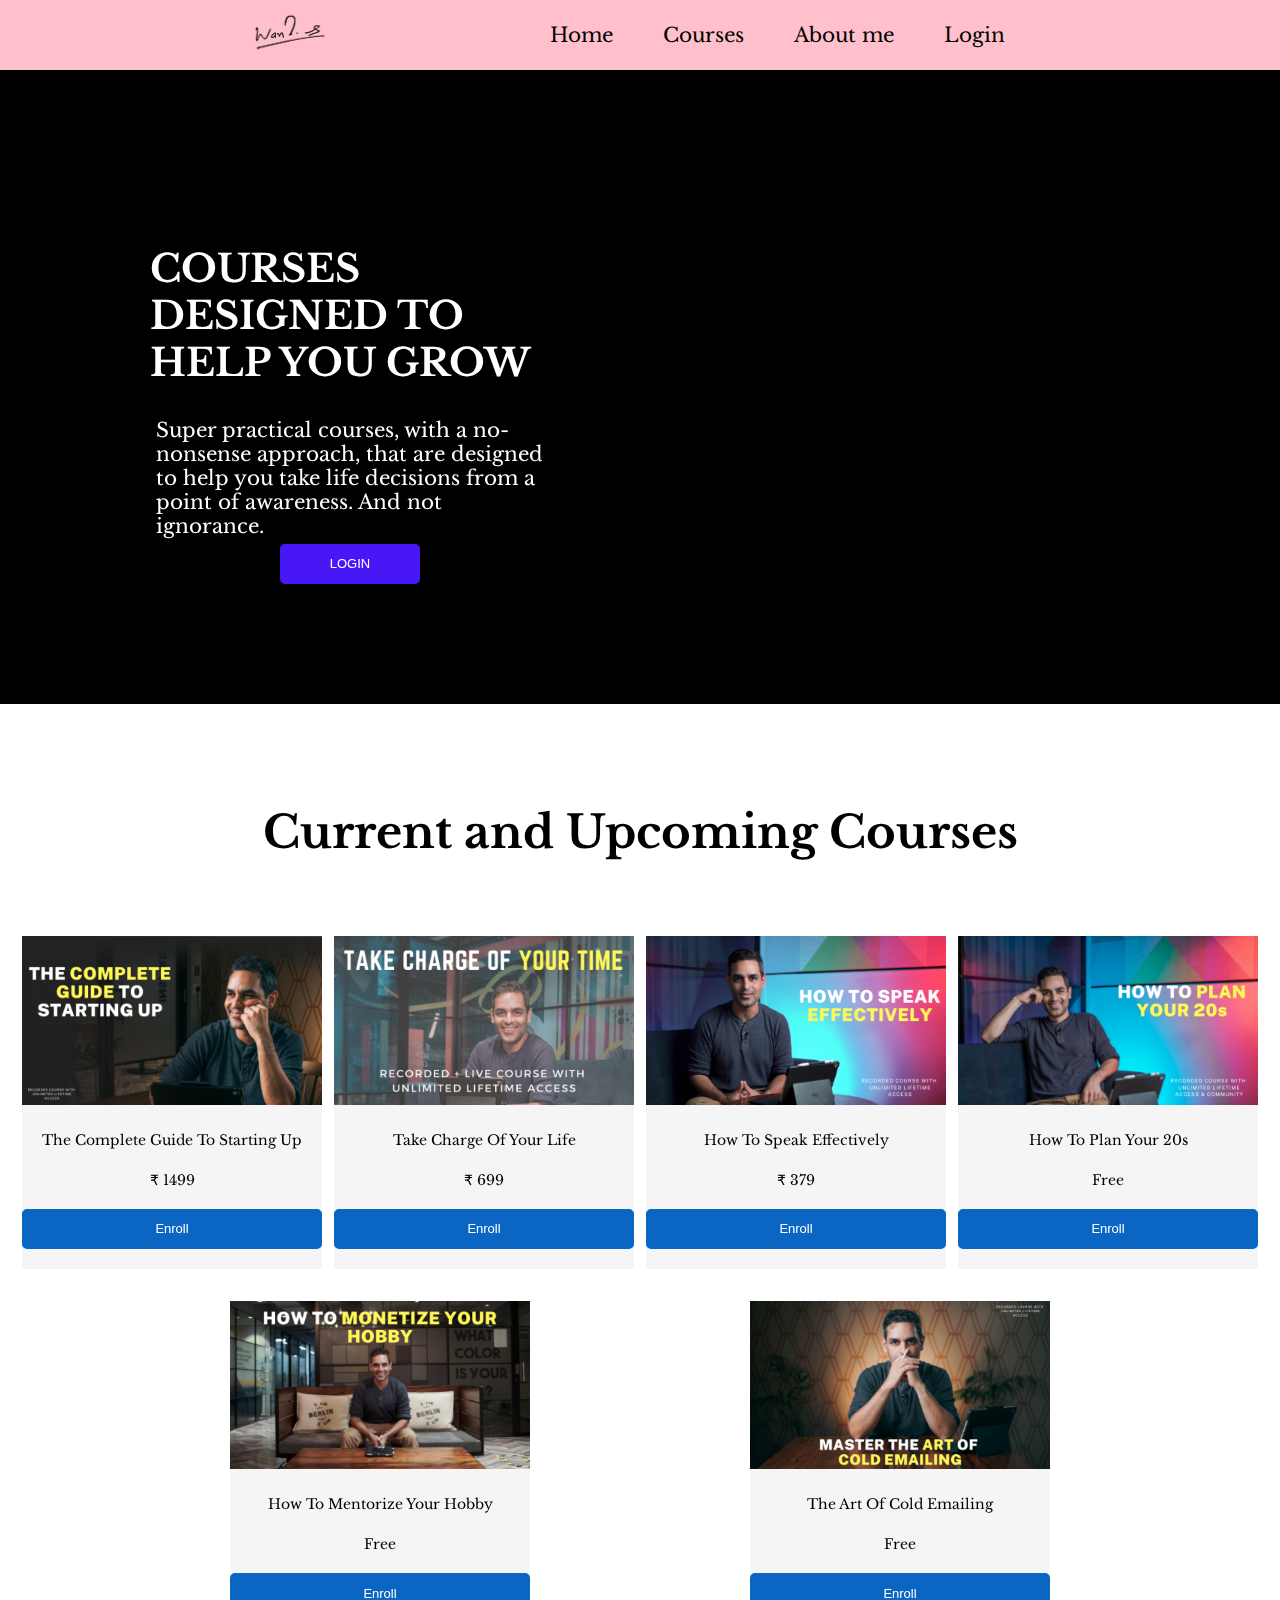
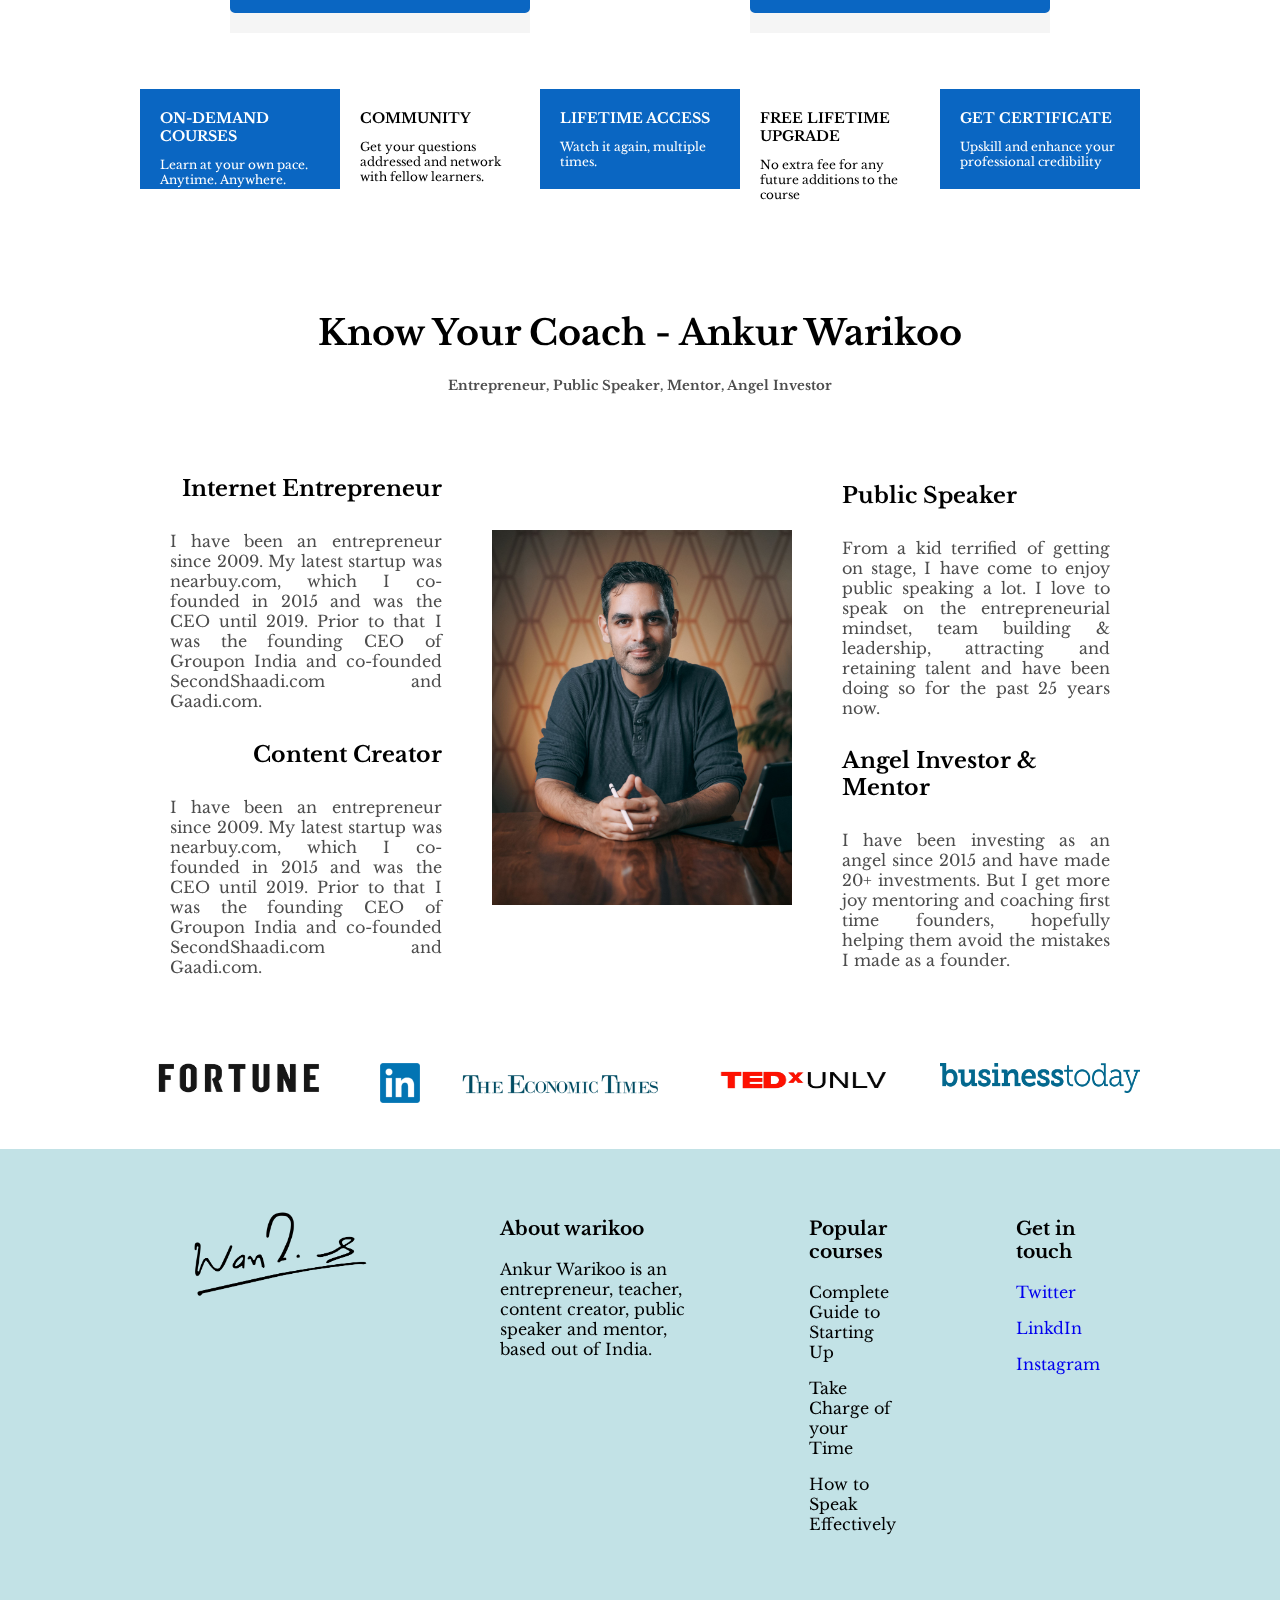
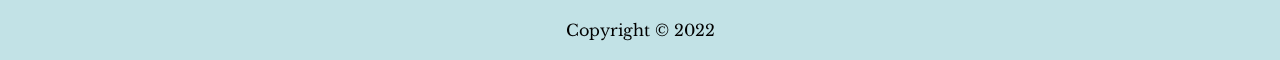
<file: index.html>
<!DOCTYPE html>
<html lang="en">

<head>
    <meta charset="UTF-8">
    <meta http-equiv="X-UA-Compatible" content="IE=edge">
    <meta name="viewport" content="width=device-width, initial-scale=1.0">
    <title>Home | Ankur Warikoo Website</title>
    <link rel="shortcut icon" href="./assets/fevicon.png" type="image/x-icon">
    <link rel="stylesheet" href="./css/style.css">
</head>

<body>

    <iframe class=" video"
        src="https://fast.wistia.net/embed/iframe/22zqhbn7pv?playbar=true&playButton=false&smallPlayButton=true&qualityControl=true&playbackRateControl=true&volumeControl=false&settingsControl=true&controlsVisibleOnLoad=true&videoFoam=true&fullscreenButton=true&playerColor=0A66C2&autoPlay=true&muted=true&endVideoBehavior=loop"
        frameborder="0"></iframe>


    <nav class="navC ">
       
        <div class="navbar fulldisplay flexcol ">
            <div class="cross">
                <div class="hamA"></div>
                <div class="hamC"></div>
            </div>
            <div class="logo ">
                <img src="./assets/logo.png" alt="brand_logo">
              
                    
                    
                
            </div>
            <div >
                <ul class="list">
                    <li><a href="#">Home</a></li>
                    <li><a href="#Courses">Courses</a></li>
                    <li><a href="#aboutme">About me</a></li>
                    <li><a href="./login.html" target="_blank">Login</a></li>
                </ul>
            </div>
            <span class="hamBurger">
                <div class="hamB"></div>
                <div class="hamB"></div>
                <div class="hamB"></div>
            </span>
            
            
  
        </div>

        

    </nav>
 

    <section id="home">

        <span class="info">
            <h1>COURSES DESIGNED TO HELP YOU GROW</h1>
            <p>Super practical courses, with a no-nonsense approach, that are designed to help you take life decisions
                from
                a point of awareness. And not ignorance.</p>
            <a href="./login.html" target="_blank"><button class="btn">LOGIN</button></a>

        </span>


    </section>

    <section id="Courses">
        <div class="crsBrd">
            <h2>Current and Upcoming Courses</h2>
            <div class="cardline">
                <ul class="card">
                    <li><a href="#"><img src="./assets/img1.png" alt=""></a></li>
                    <li><a href="#">The Complete Guide To Starting Up</a></li>
                    <li><a href="#">&#8377 1499 </a></li>
                    <li></a><button class="btnC">Enroll</button></li>
                </ul>
                <ul class="card">
                    <li><a href="#"><img src="./assets/img2.png" alt=""></a></li>
                    <li><a href="#">Take Charge Of Your Life</a></li>
                    <li><a href="#">&#8377 699 </a></li>
                    <li></a><button class="btnC">Enroll</button></li>
                </ul>
                <ul class="card">
                    <li><a href="#"><img src="./assets/img3.png" alt=""></a></li>
                    <li><a href="#">How To Speak Effectively</a></li>
                    <li><a href="#">&#8377 379 </a></li>
                    <li></a><button class="btnC">Enroll</button></li>
                </ul>
                <ul class="card">
                    <li><a href="#"><img src="./assets/img5.png" alt=""></a></li>
                    <li><a href="#">How To Plan Your 20s</a></li>
                    <li><a href="#">Free </a></li>
                    <li></a><button class="btnC">Enroll</button></li>
                </ul>
                <ul class="card">
                    <li><a href="#"><img src="./assets/img6.png" alt=""></a></li>
                    <li><a href="#">How To Mentorize Your Hobby</a></li>
                    <li><a href="#">Free </a></li>
                    <li></a><button class="btnC">Enroll</button></li>
                </ul>
                <ul class="card">
                    <li><a href="#"><img src="./assets/img7.png" alt=""></a></li>
                    <li><a href="#">The Art Of Cold Emailing</a></li>
                    <li><a href="#">Free </a></li>
                    <li></a><button class="btnC">Enroll</button></li>
                </ul>
            </div>
        </div>
        <div class="extraInfo">
            <span class="extraInfoCard blue">
                <h3>ON-DEMAND COURSES</h3>
                <p>Learn at your own pace. Anytime. Anywhere.</p>
            </span>
            <span class="extraInfoCard">
                <h3>COMMUNITY</h3>
                <p>Get your questions addressed and network with fellow learners.</p>
            </span>
            <span class="extraInfoCard blue">
                <h3>LIFETIME ACCESS</h3>
                <p>Watch it again, multiple times.</p>
            </span>
            <span class="extraInfoCard">
                <h3>FREE LIFETIME UPGRADE</h3>
                <p>No extra fee for any future additions to the course</p>
            </span>
            <span class="extraInfoCard blue">
                <h3>GET CERTIFICATE</h3>
                <p>Upskill and enhance your professional credibility</p>
            </span>
        </div>
    </section>
    <section id="aboutme">
        <h3>Know Your Coach - Ankur Warikoo</h3>
        <h5>Entrepreneur, Public Speaker, Mentor, Angel Investor</h5>
        <div class="abtData">
            <div class="data1">
                <h4>
                    Internet Entrepreneur
                </h4>
                <p>I have been an entrepreneur since 2009. My latest startup was nearbuy.com, which I co-founded in 2015
                    and
                    was the CEO until 2019. Prior to that I was the founding CEO of Groupon India and co-founded
                    SecondShaadi.com and Gaadi.com.</p>


                <h4>
                    Content Creator
                </h4>
                <p>I have been an entrepreneur since 2009. My latest startup was nearbuy.com, which I co-founded in 2015
                    and
                    was the CEO until 2019. Prior to that I was the founding CEO of Groupon India and co-founded
                    SecondShaadi.com and Gaadi.com.</p>
            </div>
            <div class="data2">
                <img src="./assets/him.jpeg" alt="">
            </div>
            <div class="data3">
                <h4>
                    Public Speaker
                </h4>
                <p>From a kid terrified of getting on stage, I have come to enjoy public speaking a lot. I love to speak
                    on the
                    entrepreneurial mindset, team building & leadership, attracting and retaining talent and have been
                    doing so
                    for the past 25 years now.</p>

                <h4>
                    Angel Investor & Mentor
                </h4>
                <p>I have been investing as an angel since 2015 and have made 20+ investments. But I get more joy
                    mentoring and
                    coaching first time founders, hopefully helping them avoid the mistakes I made as a founder.</p>
            </div>
        </div>

    </section>
    <section id="client">
        <span class="clt"><img src="./assets/ct1.png" alt=""></span>
        <span class="clt2"><img src="./assets/ct2.png" alt=""></span>
        <span class="clt3"><img src="./assets/ct3.png" alt=""></span>
        <span class="clt"><img src="./assets/ct4.png" alt=""></span>
        <span class="clt"><img src="./assets/ct5.png" alt=""></span>

    </section>

    <footer class="header">
        <div class="headbox">
            <div class="logo2">
                <img src="./assets/logo.png" alt="brand_logo">
            </div>
            <div>
                <h3> About warikoo</h3>
                <p>
                    Ankur Warikoo is an entrepreneur, teacher, content creator, public speaker and mentor, based out of
                    India.
                </p>
            </div>
            <div>
                <h3> Popular courses
                </h3>
                <p>
                <p> Complete Guide to Starting Up</p>
                <p> Take Charge of your Time</p>
                <p> How to Speak Effectively</p>


                </p>
            </div>
            <div class="headlist">
                <h3> Get in touch
                </h3>

                <p> <a href="#">Twitter</a></p>
                <p> <a href="#">LinkdIn</a></p>
                <p> <a href="#">Instagram</a></p>

            </div>

        </div>
        <div class="cp">Copyright © 2022</div>
    </footer>

</body>
<script src="./js/script.js"></script>

</html>
</file>
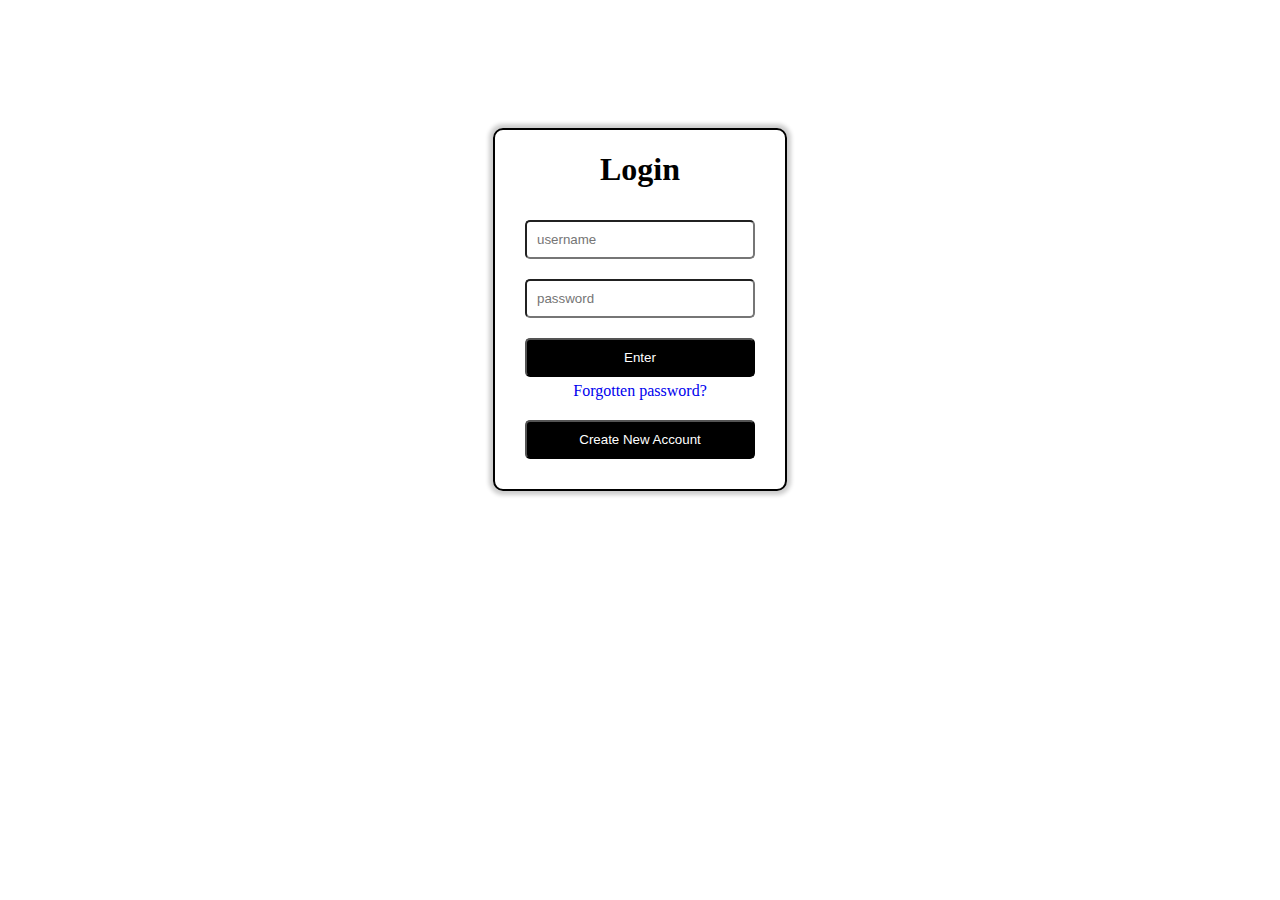
<file: login.html>
<!DOCTYPE html>
<html lang="en">
<head>
    <meta charset="UTF-8">
    <meta http-equiv="X-UA-Compatible" content="IE=edge">
    <meta name="viewport" content="width=device-width, initial-scale=1.0">
    <title>Log In</title>
    <link rel="stylesheet" href="./css/login.css">
   
</head>
<body>
    <div id="login">
        <h1>Login</h1>
        <div id="container">
            <input type="text" placeholder="username">
            <input type="text" placeholder="password">
          <input type="button" class="grey" value="Enter">
          <a href="#">Forgotten password?</a>
          <input type="button" class="grey" value="Create New Account">
        </div>
        
        
    </div>
    
</body>

</html>
</file>
<file: css/style.css>
@import url('https://fonts.googleapis.com/css2?family=Caveat:wght@500&family=Dancing+Script&family=Lato&family=Libre+Baskerville&family=Roboto:wght@300&family=Tapestry&display=swap');


body {
    margin: 0px;
    padding: 0px;
    font-family: 'Libre Baskerville', serif;
    background-color: black;
}

.fulldisplay
{
    height: 40vh;
    padding-top: 10px;
    justify-content: flex-start; 
    display: flex;
    flex-direction: column;
    align-items: center;
}





.navbar {
    display: flex;
    flex-direction: row;
    align-items: center;
    justify-content: space-between;
    margin: 0px 250px;
    padding-top: 0px;
    /* border-bottom: 2px solid; */
    height: 70px;
}

*{
    box-sizing: border-box;
}

nav.navC{
    margin: 0px;
    background-color:pink;
    position: sticky;
    top: 0;
}

.listshow {
  
    height: 100%;

}


 .video{
    width: 100%;
    height: 100%;
    position: absolute;
    margin-top: 0px;
    z-index: -1;
    opacity: 0.7;
 
   
}

.cross{
    display: none;
    padding: 30px 0px;
}

.hamA{
    width: 20px;
    border-top: 2px solid #4d4d4d ;
    padding-bottom:-10px ;
    transform: rotate(50deg);
}
.hamC{
    width: 20px;
    border-top: 2px solid #4d4d4d ;
    padding-bottom:-15px ;
    transform: rotate(-50deg);
}

.info{

    display: flex;
    flex-direction: column;
    width: 400px;
    margin: 150px 150px;
color: white;
/* background-color: aqua; */
align-items: center;
/* justify-content: flex-end; */
}

.info h1{
    font-size: 38px;

}
.info p{
    font-size: 20px;
    padding: 3px;
    margin: 3px;

}

.logo img {
    width: 80px;
}

.list {
    display: flex;
    flex-direction: row;



    font-size: 20px;
    font-weight: 100;
}

.list li {

    list-style: none;
    
}

.list  li a {

    text-decoration: none;
    margin: 6px 25px;
    color: black;
    font-size: 20px;
}
.list  li a:hover  {

  color: purple;
   cursor: pointer;
}

.btn:hover , .btnC:hover{
    background-color:#4289d0;
}

.btn{
    background-color: #4717f6;
    padding: 3px;
    width: 140px;
    height: 40px;
    border-radius: 5px;
    /* align-items: ; */
    border: 2px solid #4717f6;
    font-size: 13px;
    color: white;
    cursor: pointer;

}

#Courses{
    /* display: flex; */
    background-color: white;
    height: auto;  
    /* height: 1200px; oo*/
    margin-top: -30px;
   
    /* border: 5px solid rgb(227, 12, 12); */
    
}
#aboutme{
    /* display: flex; */
    background-color: white;
    height: auto;
    /* height: 650px;00 */
    margin-top: -30px;
    

    /* font-family: 'Roboto', sans-serif; */
   
    /* border: 5px solid rgb(227, 12, 12); */
    
}
#client{
    display: flex;
    flex-wrap: wrap;
    background-color: white;
    height: auto;
    /* height: 100px; */
    /* margin-top: -30px; */
    

    /* font-family: 'Roboto', sans-serif; */
   
    /* border: 5px solid rgb(227, 12, 12); */
    /* display: flex; */
    /* align-items: center; */
    justify-content: center;
    
  
    
}

#client span{
    margin: 20px;
    padding: 20px 0px;
}

.clt img{
    
    width: 200px;
    height: 30px;
    /* padding: 18px; */
}
.clt2 img{
    width: 40px;
    height: 40px;
    /* padding: 18px; */
}
.clt3 img{
    width: 190px 0px;
    height: 100px;
    margin: -29px 0px
}

.data1{
    /* border: 2px solid;  */
    padding-right:  50px;
    
    
}

.data1 h4{
    text-align: end;
}
.data1 p, .data3 p{

    text-align: justify;
    color: #4d4d4d;
    /* opacity: 0.7;
    z-index: 10; */
}



.data3{
    /* border: 2px solid;  */
    padding-left:  50px;
}
.data2 img{
    width: 300px; 
}

.abtData{
    display: flex;
    flex-direction: row;
    /* border: 2px solid palevioletred; */
    padding: 30px 170px;
    align-items: center;
    /* flex-wrap: wrap; */
}

#aboutme h3{
    padding-top: 150px;
    text-align: center;
    font-size: 35px;
    margin: 2px;
}

#aboutme h5 {
    text-align: center;
    color: #4d4d4d;

}
#aboutme h4 {
    font-size: 22px;

}

.crsBrd{
    margin: 10px ;
}

.cardline{
    display: flex;
    flex-wrap: wrap;
    justify-content: space-evenly;
}
#Courses h2{

    /* margin-top: 330px; */
    padding-top: 100px;
    margin-bottom: 60px;
    /* background-color: aqua; */
    text-align: center;
    font-size: 45px;
}

.card{

    display: flex;
    flex-direction: column;
    /* border: 2px solid; */
    width: fit-content;
    
    align-items: center;
    /* margin-left: 210px; */
    background-color: whitesmoke;
    /* margin: 3px; */
    padding: 0px 0px 0px 0px;
    
}

.card li{
    list-style: none;
    padding: 0px 0px 20px 0px;
    
}
.card li a{
   text-decoration: none;
   color: black;
   font-size: 14px;
   
}
.card li a img{
    width: 300px;
   /* margin: 3px;
   padding: 6px; */
 
}

.btnC{
    background-color: #0a66c2;
    padding: 3px;
    width: 300px;
    height: 40px;
    border-radius: 5px;
    align-items: center;
    border: 2px solid #0a66c2;
    font-size: 13px;
    color: white;
    cursor: pointer;

}

.extraInfoCard{
    /* 
    
     */
    /* border: 2px solid; */
    height: 100px;
    width: 200px;
    padding: 20px;
    font-size: 12px;
    
   
    
    
}
.extraInfoCard h3{
margin: 0px;
padding: 0px;
}
.extraInfo{
    margin-top: 40px;
    /* padding-top: 40px; */
    display: flex;
    /* margin-left: 150px; */
    /* width: 100px; */
    /* border: 2px solid; */
    /* background-color: aqua; */
    justify-content: center;
    /* flex-wrap: wrap; */
   
}


.blue{
    background-color:#0a66c2 ;
    color: white;
}

.header{
    background-color: rgb(194, 226, 230);
    height: auto;
    /* height: 440px;00 */
}

.headbox{
    
    display: flex;
    padding: 20px 120px;
    /* flex-wrap: wrap; */
}
.headbox div{
    
    padding: 30px 60px;
    /* border: 2px solid; */
}

.logo2 img{
    width: 200px;
}



.headlist p a{
    text-decoration: none;
}


.cp{
    text-align: center;
    padding: 20px;

}


.hamBurger{
    /* border: 2px solid; */
    /* background-color: aqua; */
    display: none;
}

.hamB{
    width: 40px;
    border-top: 2px solid #4d4d4d ;
    padding-bottom:5px ;
}


@media screen and  ( max-width: 1130px ) {

    /* .header{
        background-color: red;
        
    } */

    .video{
        margin-top: 33px;
    }

    .headbox, .extraInfo, .abtData, #client {
    
        flex-wrap: wrap;
    }
    .navbar {
       
        margin: 0px 50px;
    }
    
    .clt img{
        width: 60px;
        height: 20px;
        /* padding: 18px; */
    }
    .clt2 img{
        width: 20px;
        height: 20px;
        /* padding: 18px; */
    }
    .clt3 img{
        
        height: 66px;
       
    }
    #client span{
        margin: 2px;
    }
    
}

@media screen and  ( max-width: 770px ) {
    /* .header{
        background-color: greenyellow;
        
    }  */

    .headbox, .extraInfo, .abtData, #client {
    
        flex-wrap: wrap;
    }

    .list {
        display: none;
        /* flex-wrap: wrap; */
    }

    .info h1{
        font-size: 28px;
    
    }
    .info p{
        font-size: 10px;
        padding: 3px;
        margin: 3px;
    
    }

    #aboutme h3{
      
        font-size: 23px;
        padding-top: 90px;
       
    }
    
    
    #aboutme h4 {
        font-size: 20px;
    
    }
    #Courses h2{
        font-size: 25px;
    

    
            padding-top: 50px;
            margin-bottom: 30px;
    }

    .abtData{
       
        padding: 10px 50px;
        
    }
    .info{

       
        width: 400px;
        margin: 50px 50px;
    }
    .hamBurger{
     
        display: inline;
        cursor: pointer;
   
    }

    .navbar {
       
        margin: 0px 50px;
    }

    
}


@media screen and  ( max-width: 500px ) {
    /* .header{
        background-color:green;
        
    }  */

    .headbox, .extraInfo, .abtData, #client {
    
        flex-wrap: wrap;
    }

    /* .list{
        display: none;
    } */

    .info h1{
        font-size: 15px;
    
    }
    .info p{
        font-size: 5px;
        padding: 3px;
        margin: 3px;
    
    }

    #aboutme h3{
      
        font-size: 11px;
       
    }
    
    
    #aboutme h4 {
        font-size: 10px;
    
    }
    #Courses h2{
        font-size: 12px;
     
            margin-bottom:2px;
    }

    .abtData{
       
        padding: 10px 20px;
        
    }
    .abtData p{
       
       font-size: 8px;
        
    }
    h5{
        font-size: 5px; 
    }
    .info{

       
        width: 400px;
        margin: 50px 50px;
    }
  

    .navbar {
       
        margin: 0px 50px;
        height: 50px;
    }
    #home{
        display: flex;
        flex-wrap: wrap;
        
    }
    .btn{
        
        padding: 1px;
        width: 40px;
        height: 10px;
        border-radius: 5px;
        font-size: 5px;
       
    
    }
    .video{
        margin-top: 33px;
    }

    .headbox{
    
        display: flex;
        padding: 20px 20px;
        /* flex-wrap: wrap; */
    }
    .headbox div{
        
        padding: 30px 60px;
        /* border: 2px solid; */
    }
    
    .logo2 img{
        width: 100px;
    }
}

 @media screen and  ( max-width: 320px ) {
    .header{
        background-color:pink;
        
    } 

    

    .info h1{
        font-size: 15px;
    
    }
    .info p{
        font-size: 5px;
        padding: 3px;
        margin: 3px;
    
    }

    #aboutme h3{
      
        font-size: 11px;
       
    }
    
    
    #aboutme h4 {
        font-size: 8px;
    
    }
    #Courses h2{
        font-size: 10px;
    }

 
    .abtData img{
       
       width: 200px;
        
    }
    h5{
        font-size: 5px; 
    }
    .info{

       
        width: 400px;
        margin: 50px 50px;
    }


    .navbar {
       
        margin: 0px 50px;
        height: 50px;
    }
 
    
    .video{
        margin-top: 43px;
    }

    .headbox{
    
        display: flex;
        padding: 5px;
        
        /* flex-wrap: wrap; */
    }
    .headbox div{
        
        padding: 30px ;
        /* border: 2px solid; */
    }
    
    .logo2 img{
        width: 100px;
    }

    .card li a{
        font-size: 8px;
        
     }
     .card li a img{
         width: 200px;
        /* margin: 3px;
        padding: 6px; */
      
     }
     
     .btnC{
         
         padding: 3px;
         width: 100px;
         height: 20px;
         border-radius: 5px;
         font-size: 9px;
         
     
     }
}
</file>
<file: css/login.css>
body{
    margin: 0;
    height: 0;
     margin-top: 10%;
}
#login{
    display: block;
    border: 2px solid black;
    width: fit-content;
    border-radius: 10px;
    margin: auto;
   
   
    box-shadow: 0px 0px 4px 4px rgba(0, 0, 0, 0.2);
   
    
}
#container{
    display: flex;
    flex-direction: column;
    width: 250px;
    margin: 20px;
}
input{
    margin: 10px;
    padding: 10px;
    border-radius: 5px;
    cursor: pointer;
}


input[type="button"]
{
    background-color: black;
    color: white;
}
h1 , a {
    text-align: center;
}

a{
    margin-top: -5px;
    margin-bottom: 10px;
    text-decoration: none;
}

a:hover{
    text-decoration: underline;
}
.grey:hover{
    background-color: rgb(68, 68, 68);
}
</file>
